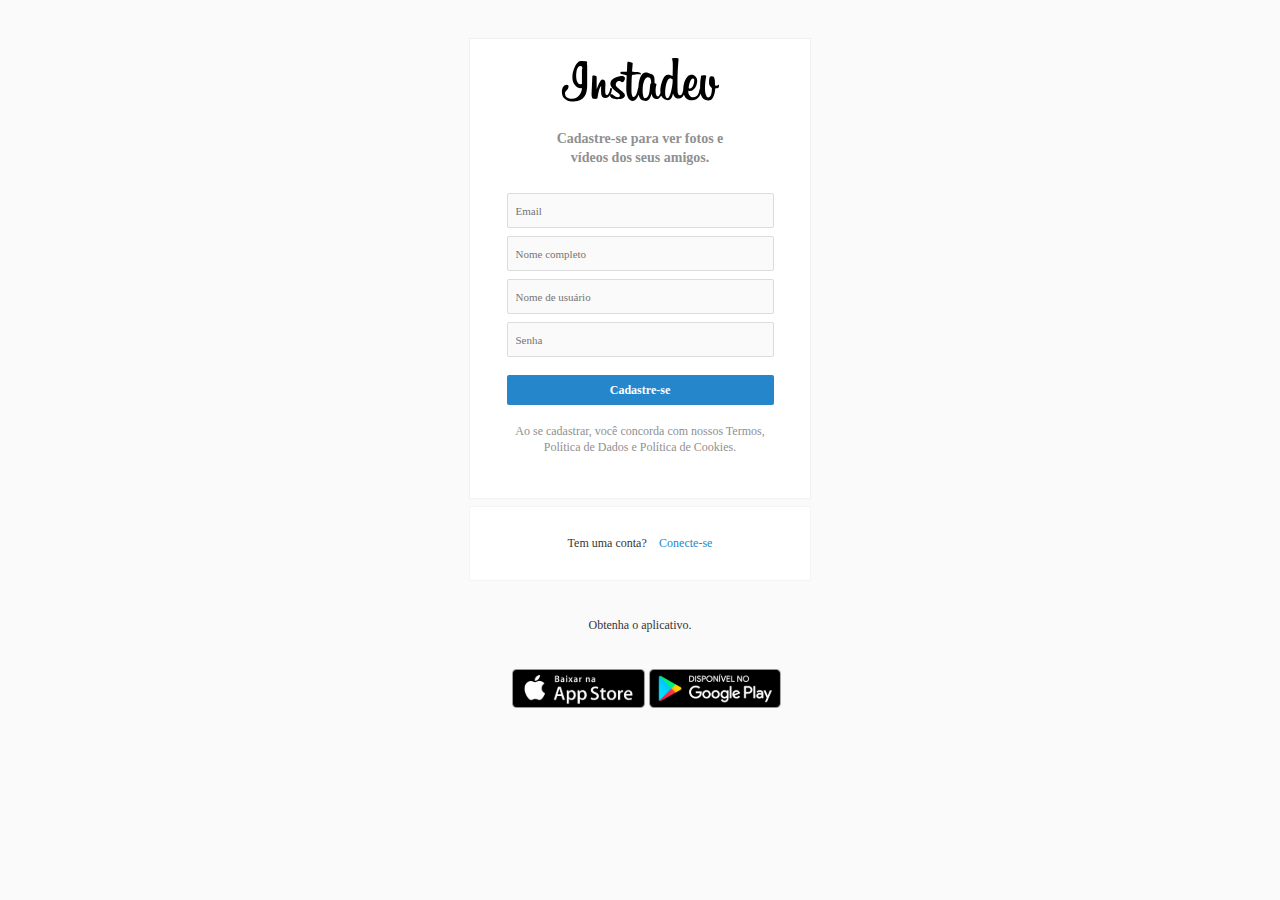
<file: html_css-cadastro/index.html>
<!DOCTYPE html>
<html lang="br">
<head>
    <meta charset="UTF-8">
    <meta name="viewport" content="width=device-width, initial-scale=1.0">
    <link rel="stylesheet" href="../html_css-cadastro/style.css">
    <title>InstaDev</title>
</head>
<body class="color">
    <section class="alinhamento">
        <section class="conteudo">
            <div class="logo">
                <img src="../html_css-cadastro/Images/Instadev2.svg" alt="Logo do InstaDev">
            </div>
            <div class="sub-titulo">
                <p>Cadastre-se para ver fotos e<br> vídeos dos seus amigos.</p>
            </div>
            <div class="campos">
                <input type="text" name="name" class="campo" placeholder="Email">
                <input type="text" name="name" class="campo" placeholder="Nome completo">
                <input type="text" name="name" class="campo" placeholder="Nome de usuário">
                <input type="text" name="name" class="campo" placeholder="Senha">
            </div>
                <button>Cadastre-se</button>
            <div class="txt">
                <p>Ao se cadastrar, você concorda com nossos Termos, Política de Dados e Política de Cookies.</p>
            </div>
        </section>
        <section class="conect">
            <div class="espacamento">
                <p>Tem uma conta?</p><br>
                <a class="btn" href="#">Conecte-se</a>
            </div>
        </section>
        <div class="obt">
            <p>Obtenha o aplicativo.</p>
        </div>    
        <div class="apps">
            <a href="#"><img src="../html_css-cadastro/Images/app_store 1.svg" alt="App Store"></a>
            <a href="#"><img src="../html_css-cadastro/Images/google_play 1.svg" alt="Google Play"></a>
        </div>
    </section>
</body>
</html>
</file>
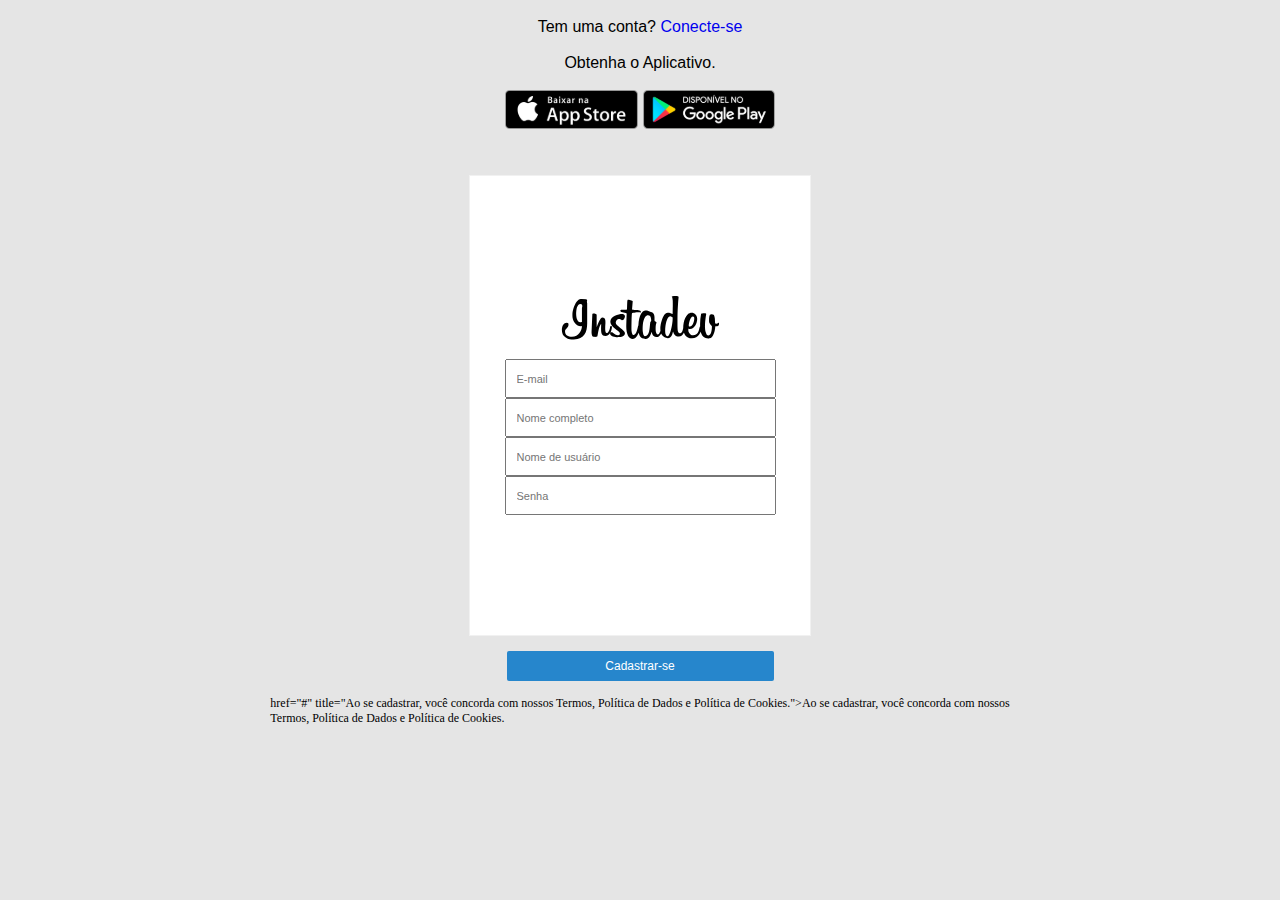
<file: cadastro.html>
<!DOCTYPE html>
<html lang="pt-br">
<head>
    <meta charset="UTF-8">
    <meta name="viewport" content="width=device-width, initial-scale=1.0">
    <title>Instadev</title>
    <link rel="stylesheet" href="css/style.css">
</head>
<body>
    <main>
        <div class="container_login posicao">

            <div class="login posicao">
                <div class="titulo_pagina">
                </div>
                <div class="imagem">
                <img src="img/Instadev.svg" alt="Instadev">

                </div>

                <br> <!--Não é necessario usar <br> sendo que ele apenas quebra linha, use flex-box-->

                <form action=""> <!--Fazer uma section com os campos ou botar classe no form-->
                    <div class="campo"> 
                        <label for="E-mail"></label>
                        <input type="email" name="E-mail" id="E-mail" placeholder="E-mail" required >
                    </div>  
                    
                    <div class="campo">
                        <label for="Nome completo"></label>
                        <input type="text" name="Nome completo" id="Nome completo" placeholder="Nome completo" required >
                    </div>
                    <div class="campo">
                        <label for="Nome de usuário"></label>
                        <input type="text" name="Nome de usuário" id="ndeusuário" placeholder="Nome de usuário" required >
                    </div>    
                    
                       <div class="campo">
                           <label for="Senha"></label>
                       <input type="password" name="Senha" id="Senha" placeholder="Senha" required>
                       
                    </div>
                       </div>
                    <br>
                        
                    <a href="#"><button style="background: #2686CC; border-radius: 2px; 
                    width: 267px; height:30px; cursor: pointer; color: #FFFFFF; border: none; font-size: 12px;">Cadastrar-se</button></a>
                </form>

                <br>

                <p> href="#" title="Ao se cadastrar, você concorda com nossos Termos, Política de Dados e Política de Cookies.">Ao se cadastrar, você concorda com nossos <br> Termos, Política de Dados e Política de Cookies.</a></p> <!--Isso não é clicavel, é apenas texto, não é necessario usar <a>-->
            </div>                                                                                                                                      <!--Usar <br> aqui ^-->

            <br>

            <div class=" posicao">
                <p>Tem uma conta? <a href="#" title="Conecte-se">Conecte-se</a></p>
            </div>

            <br>
            
            <div class="aplicativo posicao">
                <p>Obtenha o Aplicativo.</p>

                <br>

                <div class="sites">
                    <a href="https://www.apple.com/br/app-store/" title="Baixar na App Store"><img src="img/app_store 1.svg" alt="Baixar na App Store"></a>
                    <a href="https://play.google.com/store" title="Disponível no Google Play"><img src="img/google_play 1.svg" alt="Disponível no Google Play"></a>
                </div>   
            </div>

        </div>
    </main>
</body>
</html>
</file>
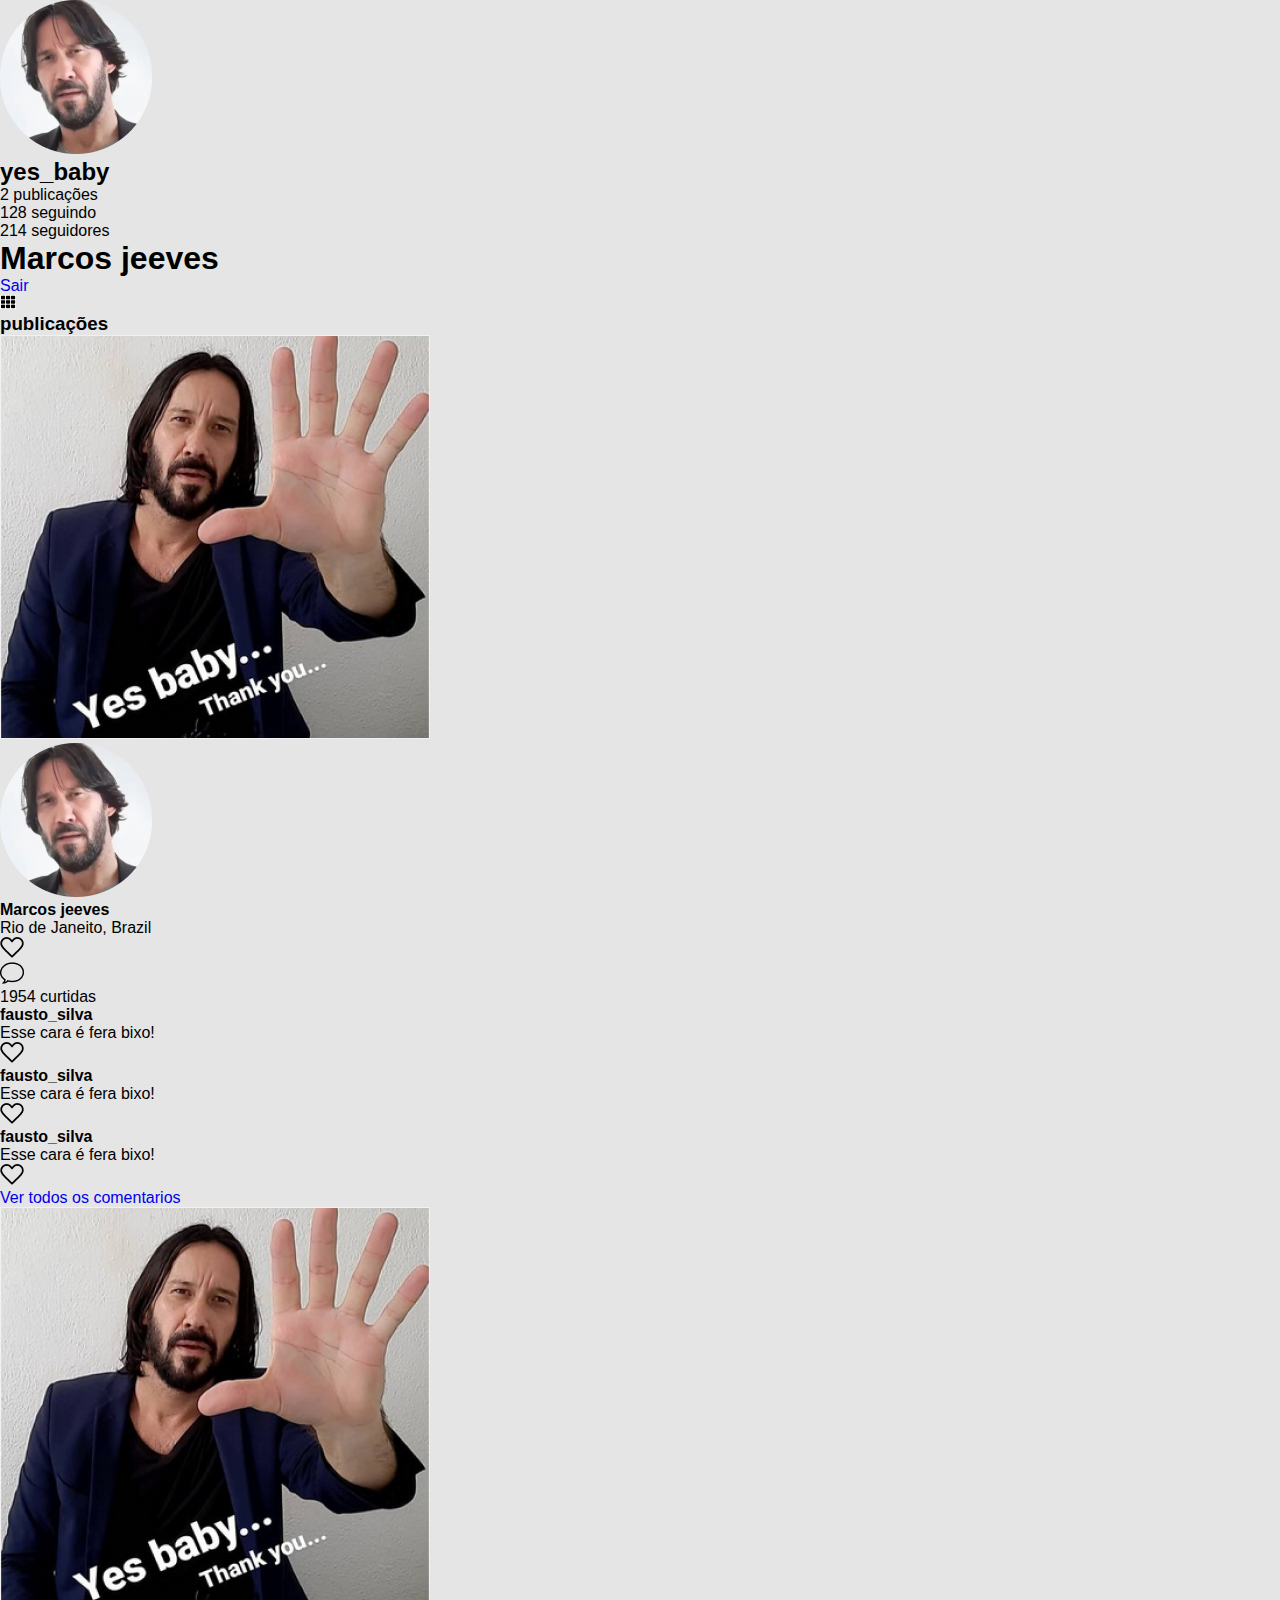
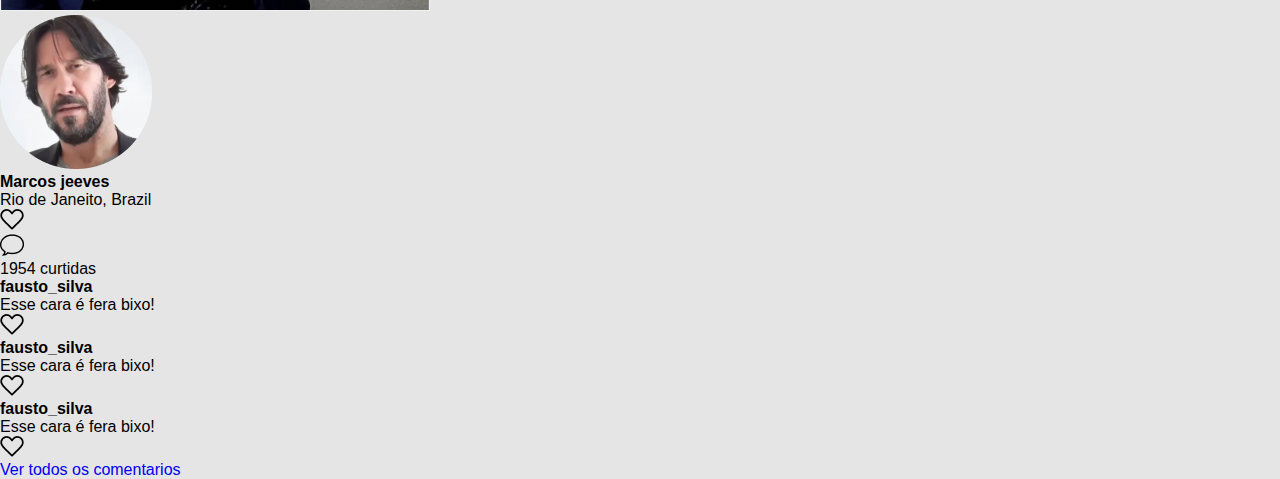
<file: Perfil.html>
<!DOCTYPE html>
<html lang="pt-br">
<head>
    <meta charset="UTF-8">
    <meta name="viewport" content="width=device-width, initial-scale=1.0">
    <title>Perfil</title>
    <link rel="stylesheet" href="css/style.css">
</head>
<body>
    <main>

        <div class="container">

            <!--Perfil header-->
            <div class="info">

                <div class="foto">
                    <img src="img/thank-you 3.png" alt="Imagem de perfil">
                </div>

                <div class="info-perfil">

                    <div class="usuario">
                        <div class="user">
                            <h2 class="username">yes_baby</h2>
                        </div>
                    </div>

                    <div class="dados">
                        <div id="publicacoes">
                            <p>2 publicações</p>
                        </div>

                        <div id="seguindo">
                            <p>128 seguindo</p>
                        </div>

                        <div id="seguidores">
                            <p>214 seguidores</p>
                        </div>
                    </div>

                    <div class="nome">
                        <div id="perfil-nome">
                            <h1>Marcos jeeves</h1>
                        </div>

                        <div class="exit">
                            <a href="#sair">Sair</a>
                        </div>
                    </div>  

                </div>


            </div>

            <!--Linha-->
            <div class="line"></div>
            
            <!--Publicacoes-->
            <div class="pub">
                <div class="texto">
                    <img src="img/image 1.png" alt="publicações">
                    <h3>publicações</h3>
                </div>
            </div>

            <!--Posts-->
            <section id="posts">

                <div id="post">
                    <div class="foto">

                        <div class="imagem-post">
                            <img src="img/Rectangle 4.png" alt="Foto da publicação">
                        </div>

                    </div>

                    <div class="info-post-dados">

                        <div class="dados-post">

                            <div class="imagem-perfil">
                                <img src="img/thank-you 3.png" alt="Imagem de perfil">
                            </div>
        
                            <div class="info-post">
    
                                <div class="nome-perfil">
                                    <h4>Marcos jeeves</h4>
                                </div>
        
                                <div class="localizacao">
                                    <p>Rio de Janeito, Brazil</p>
                                </div>
                            </div>
    
                        </div>
                        
                        <div class="curtidas">

                            <div class="curtida">
                                <img src="img/Vector.png" alt="curtida">
                            </div>

                            <div class="comentario">
                                <img src="img/comen.png" alt="comentario">
                            </div>
                        </div>

                        <div class="curt-quant">
                            <p>1954 curtidas</p>
                        </div>

                        <div class="comentario-post">
                            <h4>fausto_silva</h4>
                            <p>Esse cara é fera bixo!</p>
                            <img src="img/Vector.png" alt="curtida">
                        </div>

                        <div class="comentario-post">
                            <h4>fausto_silva</h4>
                            <p>Esse cara é fera bixo!</p>
                            <img src="img/Vector.png" alt="curtida">
                        </div>

                        <div class="comentario-post">
                            <h4>fausto_silva</h4>
                            <p>Esse cara é fera bixo!</p>
                            <img src="img/Vector.png" alt="curtida">
                        </div>

                        <div class="ler-comentarios">
                            <a href="#Comentarios">Ver todos os comentarios</a>
                        </div>
                    </div>


                </div>

                <div id="post">
                    <div class="foto">

                        <div class="imagem-post">
                            <img src="img/Rectangle 4.png" alt="Foto da publicação">
                        </div>

                    </div>

                    <div class="info-post-dados">

                        <div class="dados-post">

                            <div class="imagem-perfil">
                                <img src="img/thank-you 3.png" alt="Imagem de perfil">
                            </div>
        
                            <div class="info-post">
    
                                <div class="nome-perfil">
                                    <h4>Marcos jeeves</h4>
                                </div>
        
                                <div class="localizacao">
                                    <p>Rio de Janeito, Brazil</p>
                                </div>
                            </div>
    
                        </div>
                        
                        <div class="curtidas">

                            <div class="curtida">
                                <img src="img/Vector.png" alt="curtida">
                            </div>

                            <div class="comentario">
                                <img src="img/comen.png" alt="comentario">
                            </div>
                        </div>

                        <div class="curt-quant">
                            <p>1954 curtidas</p>
                        </div>

                        <div class="comentario-post">
                            <h4>fausto_silva</h4>
                            <p>Esse cara é fera bixo!</p>
                            <img src="img/Vector.png" alt="curtida">
                        </div>

                        <div class="comentario-post">
                            <h4>fausto_silva</h4>
                            <p>Esse cara é fera bixo!</p>
                            <img src="img/Vector.png" alt="curtida">
                        </div>

                        <div class="comentario-post">
                            <h4>fausto_silva</h4>
                            <p>Esse cara é fera bixo!</p>
                            <img src="img/Vector.png" alt="curtida">
                        </div>

                        <div class="ler-comentarios">
                            <a href="#Comentarios">Ver todos os comentarios</a>
                        </div>
                    </div>


                </div>
                

            </section>


        </div>

        
    </main>
</body>
</html>
</file>
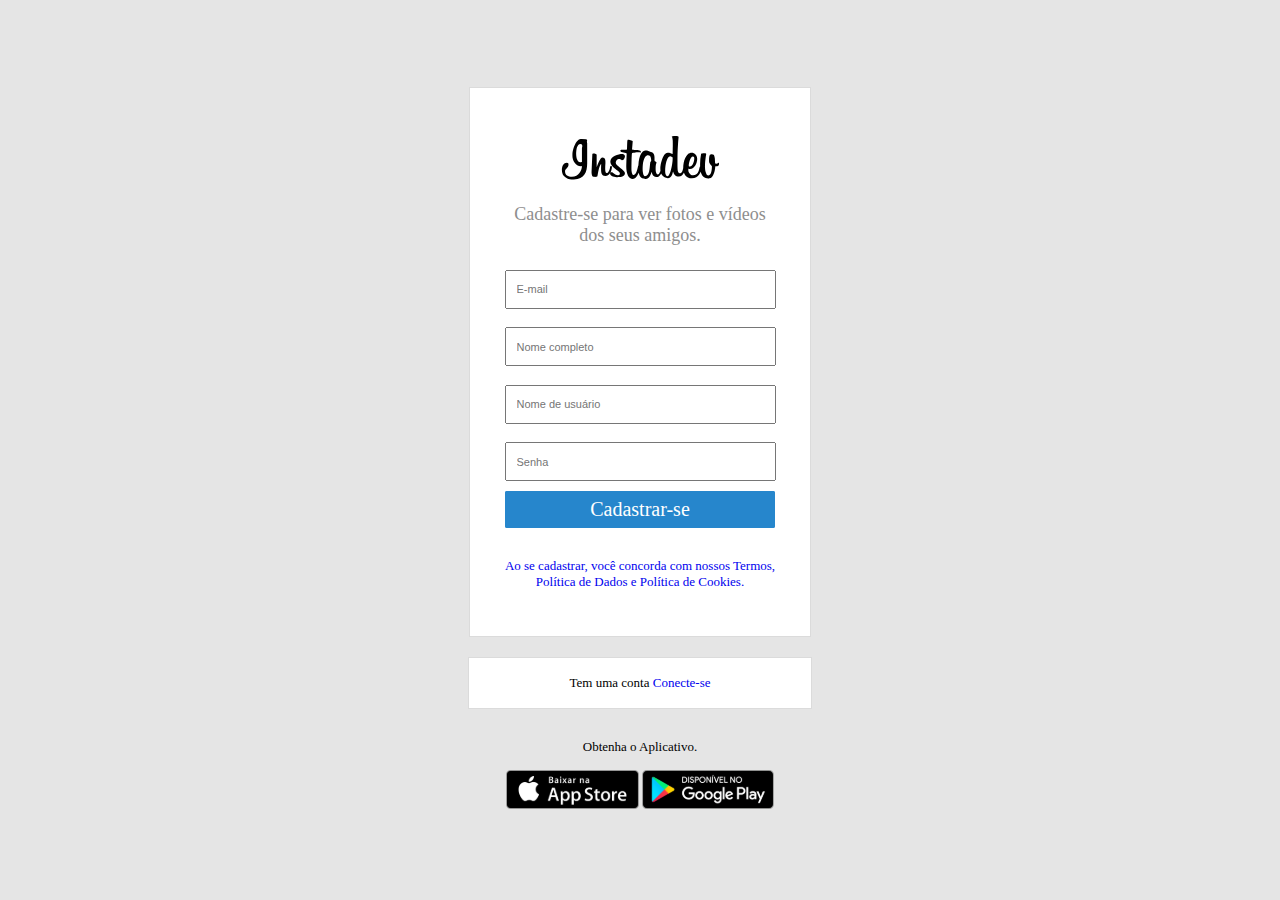
<file: HTML E CSS/cadastro.html>
<!DOCTYPE html>
<html lang="pt-br">
<head>
    <meta charset="UTF-8">
    <meta name="viewport" content="width=device-width, initial-scale=1.0">
    <title>Instadev</title>
    <link rel="stylesheet" href="css/style.css">
</head>
<body>
    <main>

        <div class="container_cadastro posicao">

            <div class="cadastro posicao">
                
                <div class="imagem">
                <img src="img/Instadev.svg" alt="Instadev">
                </div>
                

                <div class="texto">
                    <p>Cadastre-se para ver fotos e vídeos dos seus amigos.</p>
                </div>

                <form action="" class="formulario">
                    <div class="campo"> 
                        <label for="E-mail"></label>
                        <input type="email" name="E-mail" id="E-mail" placeholder="E-mail" required >
                    </div>  
                    
                    <div class="campo">
                        <label for="Nome completo"></label>
                        <input type="text" name="Nome completo" id="Nome completo" placeholder="Nome completo" required >
                    </div>

                    <div class="campo">
                        <label for="Nome de usuário"></label>
                        <input type="text" name="Nome de usuário" id="ndeusuário" placeholder="Nome de usuário" required >
                    </div>    
                    
                       <div class="campo">
                           <label for="Senha"></label>
                       <input type="password" name="Senha" id="Senha" placeholder="Senha" required>
                       </div>

                       
                </form>
                
                <div class="botao">
                    <a href="#"><button class="botao">Cadastrar-se</button></a>
                </div>
                
                <div class="termos">
                    <a href="#"> Ao se cadastrar, você concorda com nossos Termos, Política de Dados e Política de Cookies.</a>
                </div>
            </div>

            
            <div class="tem">

                <div class="conecte-se posicao">
                    <p>Tem uma conta <a href="#" title="Cadastre-se">Conecte-se</a></p>
                </div>
              
            </div>
            
            
            <br>


            <br>

            <div class="aplicativo posicao">
                <p>Obtenha o Aplicativo.</p>

                <br>

                <div class="sites">
                    <a href="https://www.apple.com/br/app-store/" title="Baixar na App Store"><img src="img/app_store 1.svg" alt="Baixar na App Store"></a>
                    <a href="https://play.google.com/store" title="Disponível no Google Play"><img src="img/google_play 1.svg" alt="Disponível no Google Play"></a>
                </div>   
            </div>

        </div>
    </main>
</body>
</html>
</file>
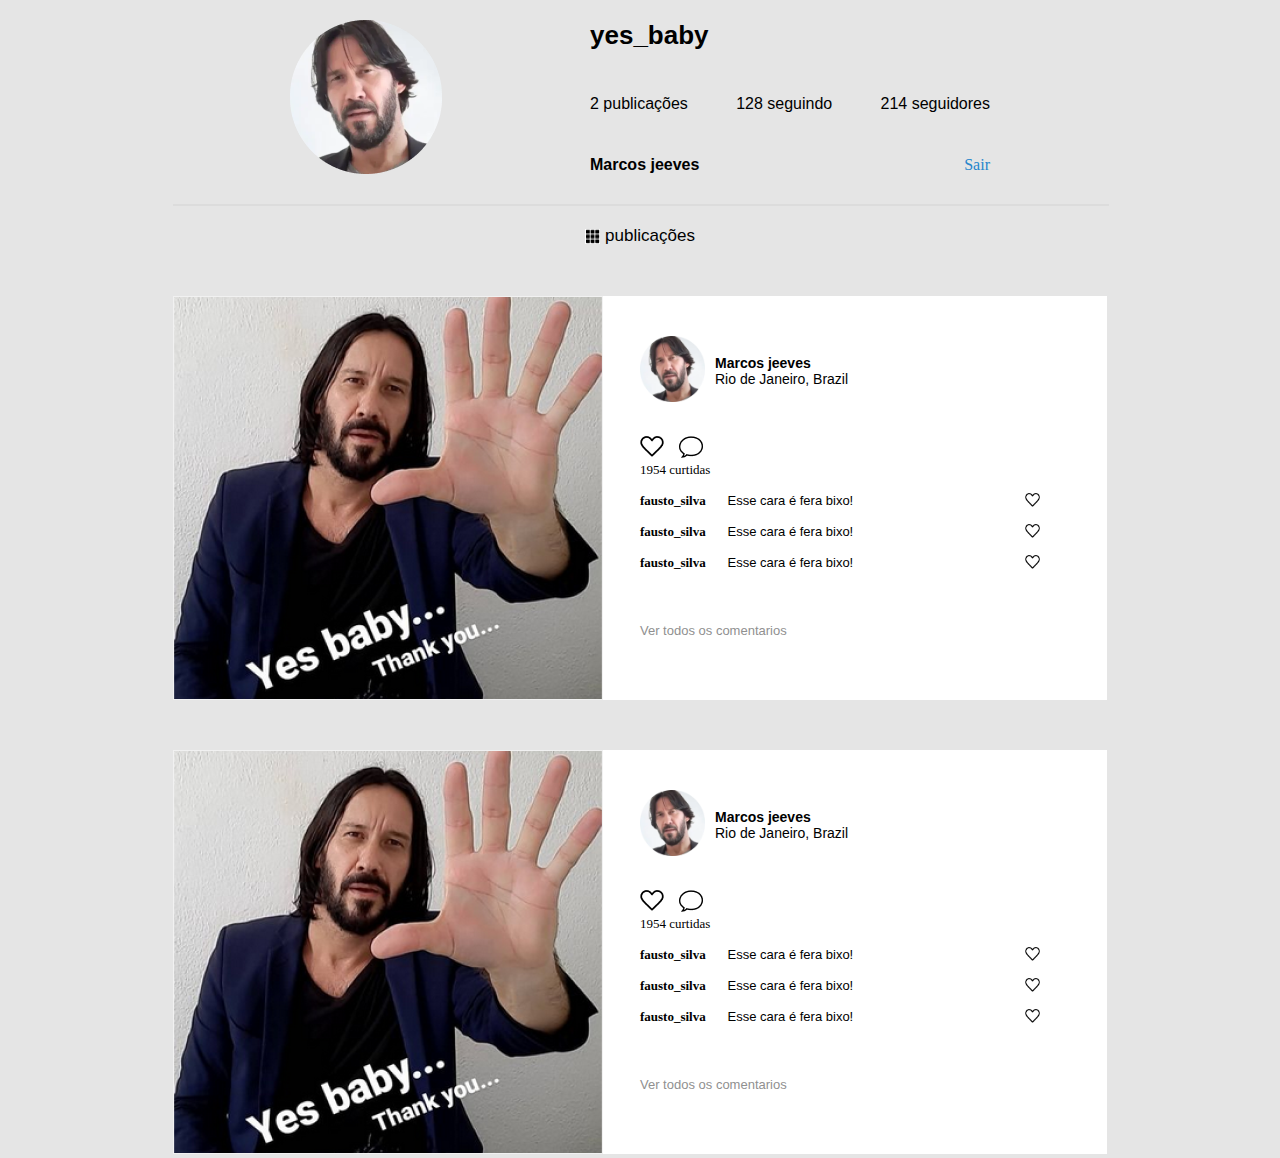
<file: Perfil base/Perfil.html>
<!DOCTYPE html>
<html lang="pt-br">
<head>
    <meta charset="UTF-8">
    <meta name="viewport" content="width=device-width, initial-scale=1.0">
    <title>Perfil</title>
    <link rel="stylesheet" href="css/style.css">
</head>
<body>
    <main>

        <div class="container">

            <!--Perfil header-->
            <div class="info">

                <div class="foto">
                    <img src="img/thank-you 3.png" alt="Imagem de perfil">
                </div>

                <div class="info-perfil">

                    <div class="usuario">
                        <div class="user">
                            <h2 class="username">yes_baby</h2>
                        </div>
                    </div>

                    <div class="dados">
                        <div id="publicacoes">
                            <p>2 publicações</p>
                        </div>

                        <div id="seguindo">
                            <p>128 seguindo</p>
                        </div>

                        <div id="seguidores">
                            <p>214 seguidores</p>
                        </div>
                    </div>

                    <div class="nome">
                        <div id="perfil-nome">
                            <h1>Marcos jeeves</h1>
                        </div>

                        <div class="exit">
                            <a href="#sair">Sair</a>
                        </div>
                    </div>  

                </div>


            </div>

            <!--Linha-->
            <div class="line"></div>
            
            <!--Publicacoes-->
            <div class="pub">
                <div class="texto">
                    <img src="img/image 1.png" alt="publicações">
                    <h3>publicações</h3>
                </div>
            </div>

            <!--Posts-->
            <section id="posts">

                <div id="post">
                    <div class="foto">

                        <div class="imagem-post">
                            <img src="img/Rectangle 4.png" alt="Foto da publicação">
                        </div>

                    </div>

                    <div class="info-post-dados">

                        <div class="dados-post">

                            <div class="imagem-perfil">
                                <img src="img/thank-you 3.png" alt="Imagem de perfil">
                            </div>
        
                            <div class="info-post">
    
                                <div class="nome-perfil">
                                    <h4>Marcos jeeves</h4>
                                </div>
        
                                <div class="localizacao">
                                    <p>Rio de Janeiro, Brazil</p>
                                </div>
                            </div>
    
                        </div>
                        
                        <div class="curtidas">

                            <div class="curtida">
                                <img src="img/Vector.png" alt="curtida">
                            </div>

                            <div class="comentario">
                                <img src="img/comen.png" alt="comentario">
                            </div>
                        </div>

                        <div class="curt-quant">
                            <p>1954 curtidas</p>
                        </div>

                        <div class="comentario-post">
                            <h4>fausto_silva</h4>
                            <p>Esse cara é fera bixo!</p>
                            <img src="img/Vector.png" alt="curtida">
                        </div>

                        <div class="comentario-post">
                            <h4>fausto_silva</h4>
                            <p>Esse cara é fera bixo!</p>
                            <img src="img/Vector.png" alt="curtida">
                        </div>

                        <div class="comentario-post">
                            <h4>fausto_silva</h4>
                            <p>Esse cara é fera bixo!</p>
                            <img src="img/Vector.png" alt="curtida">
                        </div>

                        <div class="ler-comentarios">
                            <a href="#Comentarios">Ver todos os comentarios</a>
                        </div>
                    </div>


                </div>

                <div id="post">
                    <div class="foto">

                        <div class="imagem-post">
                            <img src="img/Rectangle 4.png" alt="Foto da publicação">
                        </div>

                    </div>

                    <div class="info-post-dados">

                        <div class="dados-post">

                            <div class="imagem-perfil">
                                <img src="img/thank-you 3.png" alt="Imagem de perfil">
                            </div>
        
                            <div class="info-post">
    
                                <div class="nome-perfil">
                                    <h4>Marcos jeeves</h4>
                                </div>
        
                                <div class="localizacao">
                                    <p>Rio de Janeiro, Brazil</p>
                                </div>
                            </div>
    
                        </div>
                        
                        <div class="curtidas">

                            <div class="curtida">
                                <img src="img/Vector.png" alt="curtida">
                            </div>

                            <div class="comentario">
                                <img src="img/comen.png" alt="comentario">
                            </div>
                        </div>

                        <div class="curt-quant">
                            <p>1954 curtidas</p>
                        </div>

                        <div class="comentario-post">
                            <h4>fausto_silva</h4>
                            <p>Esse cara é fera bixo!</p>
                            <img src="img/Vector.png" alt="curtida">
                        </div>

                        <div class="comentario-post">
                            <h4>fausto_silva</h4>
                            <p>Esse cara é fera bixo!</p>
                            <img src="img/Vector.png" alt="curtida">
                        </div>

                        <div class="comentario-post">
                            <h4>fausto_silva</h4>
                            <p>Esse cara é fera bixo!</p>
                            <img src="img/Vector.png" alt="curtida">
                        </div>

                        <div class="ler-comentarios">
                            <a href="#Comentarios">Ver todos os comentarios</a>
                        </div>
                    </div>


                </div>
                

            </section>


        </div>

        
    </main>
</body>
</html>
</file>
<file: html_css-cadastro/style.css>
@import url('https://fonts.googleapis.com/css2?family=Pacifico&display=swap%27');

*{
    margin: 0;
    padding: 0;
    border: 0;
    box-sizing: border-box;
}

.color{
    background-color: #FAFAFA;
}

.alinhamento{
    width: auto;
    margin-top: 3%;
    display: flex;
    flex-direction: column;
    justify-content: space-around;
    align-items: center;
}

.conteudo{
    /* position: absolute; */
    width: 342px;
    height: 461px;
    left: 789px;
    top: 149px;

    background: #FFFFFF;
    border: 1px solid #F1F1F1;
    box-sizing: border-box;
    display: flex;
    justify-content: space-around;
    align-items: center;
    flex-direction: column;
    /* background-color: lime; */
}

.logo{
    width: 165px;
    height: 63px;
    left: 884px;
    top: 179px;

    display: flex;
    justify-content: space-around;
    align-items: center;

    /* background-color: magenta; */
}

.sub-titulo{
    width: 209px;
    height: 38px;
    left: 855px;
    top: 252px;

    color: #909090;
    font-family: Segoe UI;
    font-style: normal;
    font-weight: bolder;
    font-weight: 600;
    font-size: 14px;
    line-height: 19px;
    text-align: center;
    /* background-color: maroon; */
}

.campo{
    width: 267px;
    height: 35px;
    left: 826px;
    top: 300px;

    font-family: Segoe UI;
    font-style: normal;
    font-weight: normal;
    font-size: 11px;
    line-height: 15px;

    padding-left: 3%;

    background: #FAFAFA;
    border: 1px solid #DCDCDC;
    box-sizing: border-box;
    border-radius: 2px;

    display: flex;
    justify-content: space-around;
    margin-top: 3%;
}

button{
    width: 267px;
    height: 30px;
    left: 826px;
    top: 485px;

    font-family: Segoe UI;
    font-style: normal;
    font-weight: 600;
    font-size: 12px;
    line-height: 16px;

    background: #2686CC;
    border-radius: 2px;
    color: white;
}

.txt{
    width: 254px;
    height: 32px;
    left: 833px;
    top: 532px;

    font-family: Segoe UI;
    font-style: normal;
    font-weight: normal;
    font-size: 12px;
    line-height: 16px;
    text-align: center;
    color: #909090;

    margin-bottom: 10%;
}

.conect{
    width: 342px;
    height: 75px;
    left: 789px;
    top: 619px;
    display: flex;
    justify-content: center;
    align-items: center;

    font-family: Segoe UI;
    font-style: normal;
    font-weight: normal;
    font-size: 12px;
    line-height: 16px;

    background: #FFFFFF;
    border: 1px solid #F4F4F4;
    box-sizing: border-box;
    margin-top: 0.5%;
    /* background-color: tomato; */
}

.conect p{
    color: #353535;
}

.conect a{
    text-decoration: none;
    color: #2686CC;
}

.espacamento{
    width: 151px;
    height: 16px;
    left: 884px;
    top: 649px;
    display: flex;
    justify-content: space-around;
}

.obt{
    width: 342px;
    height: 75px;
    left: 903px;
    top: 722px;
    display: flex;
    justify-content: space-around;
    align-items: center;

    font-family: Segoe UI;
    font-style: normal;
    font-weight: normal;
    font-size: 12px;
    line-height: 16px;
    margin-top: 0.5%;
    margin-bottom: 0.5%;

    color: #353535;
    /* background-color: yellow; */
}

.apps{
    margin-left: 1%;
}
</file>
<file: css/style.css>
*{
    margin: 0;
    padding: 0;
}

body{
    background-color: #E5E5E5;
    font-family: -apple-system, BlinkMacSystemFont, 'Segoe UI', Roboto, Oxygen, Ubuntu, Cantarell, 'Open Sans', 'Helvetica Neue', sans-serif;
}

a{
    text-decoration: none;
}

.container_login{
    font-family: Billabong;
    font-size: 12px;
}

.titulo_pagina h1{
    font-family: Billabong;
    font-size: 61px;
}

.container_login{
    width: 100%;
    height: 100%;
    position: absolute;
}

.posicao{
    display: flex;
    flex-direction: column;
    align-items: center;
    justify-content: center;
}
.login{
    width: 342px;
    height: 461px;
    left: 789px;
    top: 149px;
    border: 1px solid #F1F1F1;
    background-color: #FFFFFF;
    box-sizing:border-box;
}

.campo input{
    width: 247px;
    height: 35px;
    font-size: 11px;
    padding: 0 10px;
}
 
  
.posicionamento{
    padding-bottom: 10px
    box-sizing: border-box;
}


.cadastre-se{
    width: 267px;
    height: 30px;
    border: 1px solid #F1F1F1;
    background-color: #FFFFFF;
    box-sizing: border-box;
}
</file>
<file: HTML E CSS/css/style.css>
*{
    margin: 0;
    padding: 0;
}

body{
    background-color: #E5E5E5;
}

a{
    text-decoration: none;
}

.container_cadastro{
    font-size: 12px;
    width: 100%;
    height: 100%;
    position: absolute;
}

.posicao{
    display: flex;
    flex-direction: column;
    align-items: center;
    justify-content: center;
}

.formulario{
    height: 230px;
    display: flex;
    flex-direction: column;
    justify-content: space-around;
    align-items: center;
}

.cadastro{
    width: 342px;
    height: 550px;
    background-color: #FFFFFF;
    box-sizing:border-box;
    border: solid 1px #dbdbdb;
    
}

.imagem{
    margin-bottom: 20px;
}

.texto{
    
    width: 270px;
    margin-bottom: 15px;
}

.texto p{
    font-size: 18px;
    font-family: 'Segoe UI';
    text-align: center;
    color: rgba(var(--f52,142,142,142),1) ;
}

.campo input{
    width: 247px;
    height: 35px;
    font-size: 11px;
    padding: 0 10px;
}

.botao{
    background: #2686CC;
    border-radius: 2px;
    width: 270px;
    height: 37px;
    cursor: pointer;
    color: #FFFFFF;
    font-family: 'Segoe UI';
    border: none; font-size: 20px;
    
    
    
}

.termos{
    width: 280px;
    margin-top: 30px;
    font-family:'Segoe UI';
    font-size: 13px;
    text-align:center;


    
}

.aplicativo p{
    font-family: 'Segoe UI';
    font-size: 13px;
    text-align: center;
}
.conecte-se p{
    font-family: 'Segoe UI';
    font-size: 13px;
    text-align: center;
}
.tem{
    background-color: #ffffff;
    width: 342px;
    height: 50px;
    display: flex;
    align-items: center;
    justify-content: center;
    margin-top: 20px;
    border: solid 1px #dbdbdb;

}
</file>
<file: Perfil base/css/style.css>
:root{
    --cor: #E5E5E5;
}

body{
    background-color: var(--cor);
}

*{
    margin: 0;
    padding: 0;
}

.container{
    width: 934px;
    margin: 0 auto;

}

.info{
    width: 700px;
    height: 154px;
    display: flex;
    justify-content: space-between;
    margin: 0 auto;
    margin-top: 20px;
       
}
.foto{
    max-width: 160px;
    max-height: 160px;
}
.user h2{
    font-family: -apple-system, BlinkMacSystemFont, 'Segoe UI', Roboto, Oxygen, Ubuntu, Cantarell, 'Open Sans', 'Helvetica Neue', sans-serif;
    font-size: 26px;
    font-style: regular;
}

.dados p{
    font-family: -apple-system, BlinkMacSystemFont, 'Segoe UI', Roboto, Oxygen, Ubuntu, Cantarell, 'Open Sans', 'Helvetica Neue', sans-serif;
    font-size: 16px;
}

.nome h1{
    font-family: -apple-system, BlinkMacSystemFont, 'Segoe UI', Roboto, Oxygen, Ubuntu, Cantarell, 'Open Sans', 'Helvetica Neue', sans-serif;
    font-weight: 700;
    font-size: 16px;
}

.exit a{
    color: #2686CC;
    text-decoration: none;
    font-family: 'Segoe UI';
    font-size: 16px;

}

.info-perfil{
  
    display: flex;
    flex-direction: column;
    justify-content: space-between;
}

.dados{
    width: 400px;
    display: flex;
    flex-direction: row;
    justify-content:  space-between;
}

.nome{
    width: 400px;
    display: flex;
    flex-direction: row;
    justify-content: space-between;
}

.line{
    width: 100%;
    border: solid 1px #DCDCDC;
    margin-top: 30px;
}

.pub{
    width: 100%;
    display: flex;
    justify-content: center; 
    margin-top: 20px; 
}

.texto{
    display: flex;
    align-items: center;
}

.texto img{
    width: 15px;
    height: 15px;
}

.texto h3{
    font-family: -apple-system, BlinkMacSystemFont, 'Segoe UI', Roboto, Oxygen, Ubuntu, Cantarell, 'Open Sans', 'Helvetica Neue', sans-serif;
    font-size: 17px;
    font-weight: 200;
    margin-left: 5px;
}

#post{
    margin-top: 50px; 
    display: flex;
    justify-content: space-between;
    width: 934px;
    height: 404px;
    background-color: gold;
}

.imagem-post{
    max-width: 430px;
    max-height: 404px;
}

.info-post-dados{
    width: 504px;
    height: 404px;
    background-color: #ffffff;
    display: flex;
    flex-direction: column;
}

.dados-post{
    width: 100%;
    height: 100px;
    display: flex;  
    align-items: center;
    margin-top: 25px;
    margin-left: 37px;
    
}

.imagem-perfil img{
    width: 65px;
    height: 66px;
}

.info-post{
    margin-left: 10px;
}

.nome-perfil h4{
    font-family: -apple-system, BlinkMacSystemFont, 'Segoe UI', Roboto, Oxygen, Ubuntu, Cantarell, 'Open Sans', 'Helvetica Neue', sans-serif;
    font-style: bold;
    font-size: 14px;
}

.localizacao p{
    font-family: -apple-system, BlinkMacSystemFont, 'Segoe UI', Roboto, Oxygen, Ubuntu, Cantarell, 'Open Sans', 'Helvetica Neue', sans-serif;
    font-size: 14px;
    font-weight: 200;
}

.curtidas{
    display: flex;
    margin-top: 15px;
    margin-left: 37px;
}

.comentario img{
    margin-left: 15px;
}

.curt-quant p{
    font-family: 'Segoe UI';
    font-size: 13px;
    margin-left: 37px;
}

.comentario-post{
    width: 400px;
    display: flex;
    justify-content: space-between;
    margin-left: 37px;
    margin-top: 15px;
}

.comentario-post h4{
    font-family: 'Segoe UI';
    font-size: 13px;
    font-weight: 600;
}

.comentario-post p{
    font-family: -apple-system, BlinkMacSystemFont, 'Segoe UI', Roboto, Oxygen, Ubuntu, Cantarell, 'Open Sans', 'Helvetica Neue', sans-serif;
    font-size: 13px;
    font-weight: 400;
    margin-left: -150px;
    
}

.comentario-post img{
    width: 15px;
    height: 14px;
    
}

.ler-comentarios{
    margin-top: 50px;
    margin-left: 37px ;
}

.ler-comentarios a{
    text-decoration: none;
    font-family: -apple-system, BlinkMacSystemFont, 'Segoe UI', Roboto, Oxygen, Ubuntu, Cantarell, 'Open Sans', 'Helvetica Neue', sans-serif;
    font-size: 13px;
    color: #909090;
}
</file>
